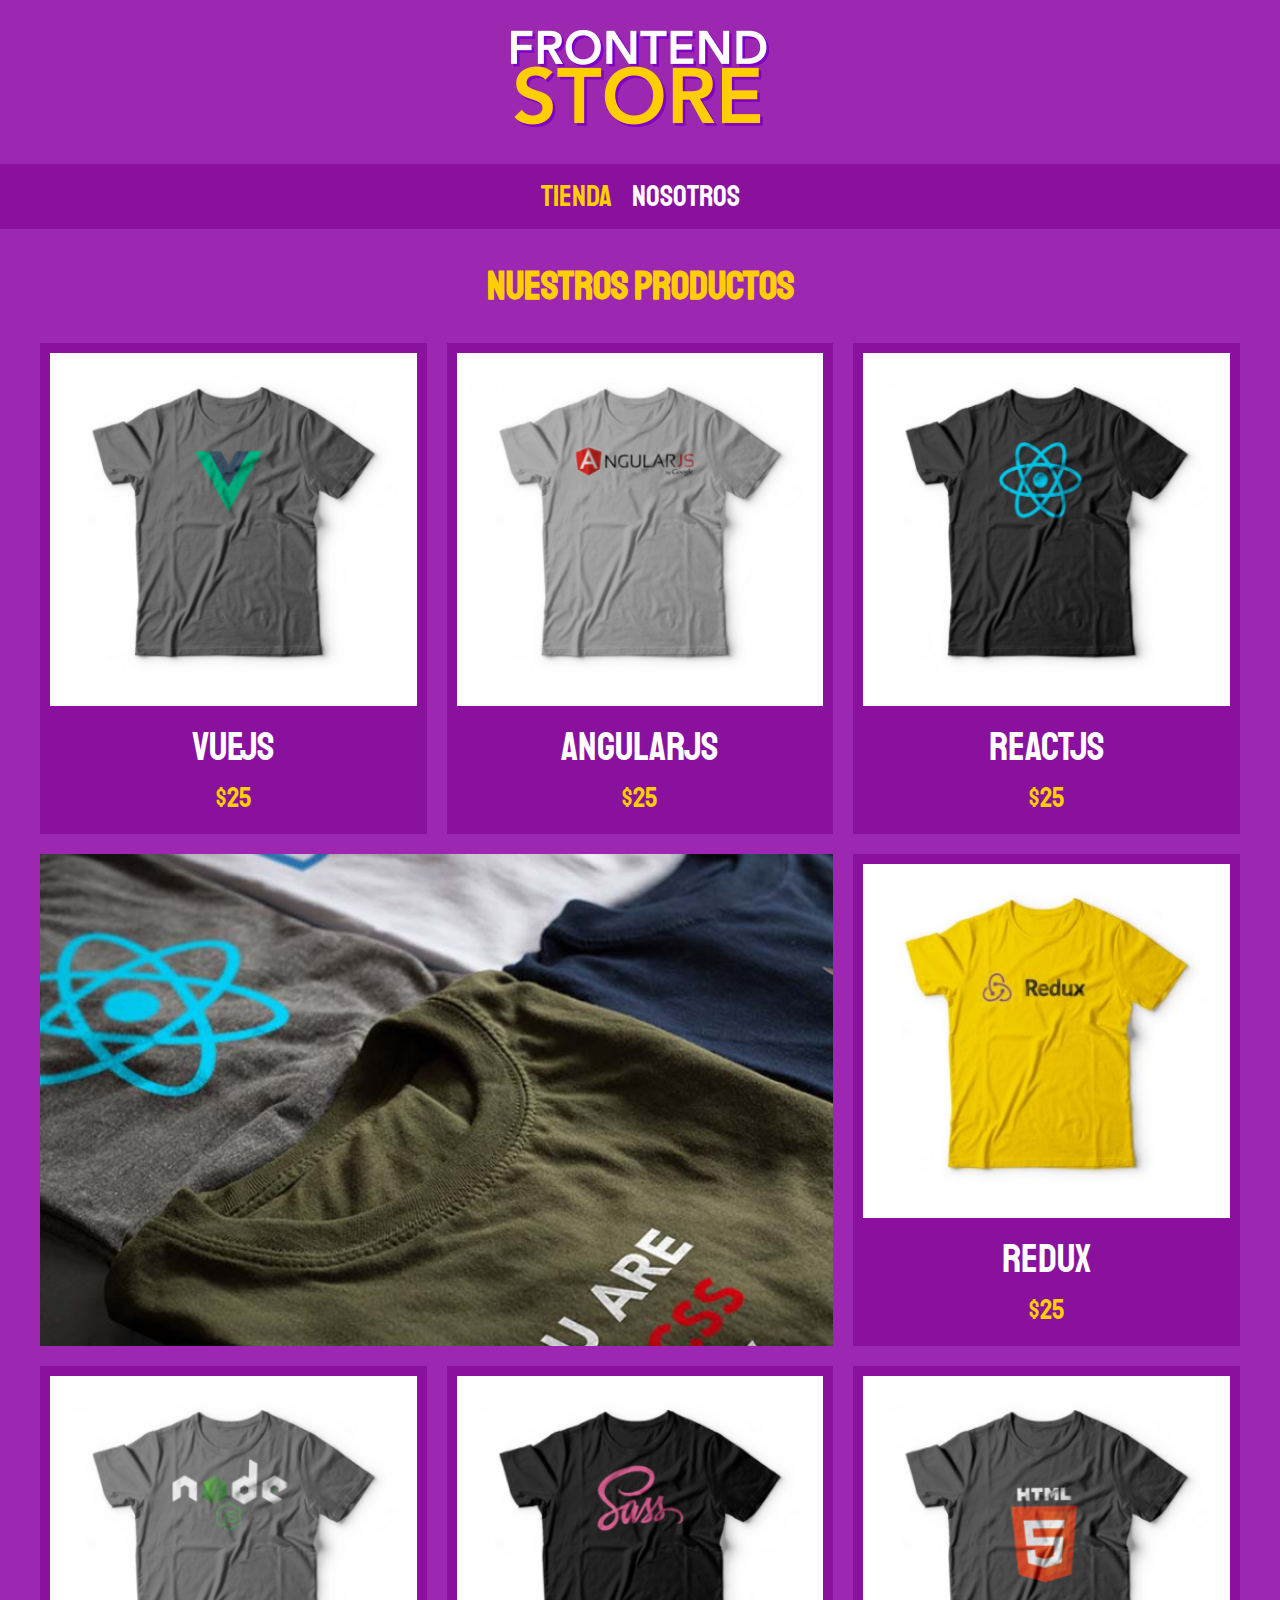
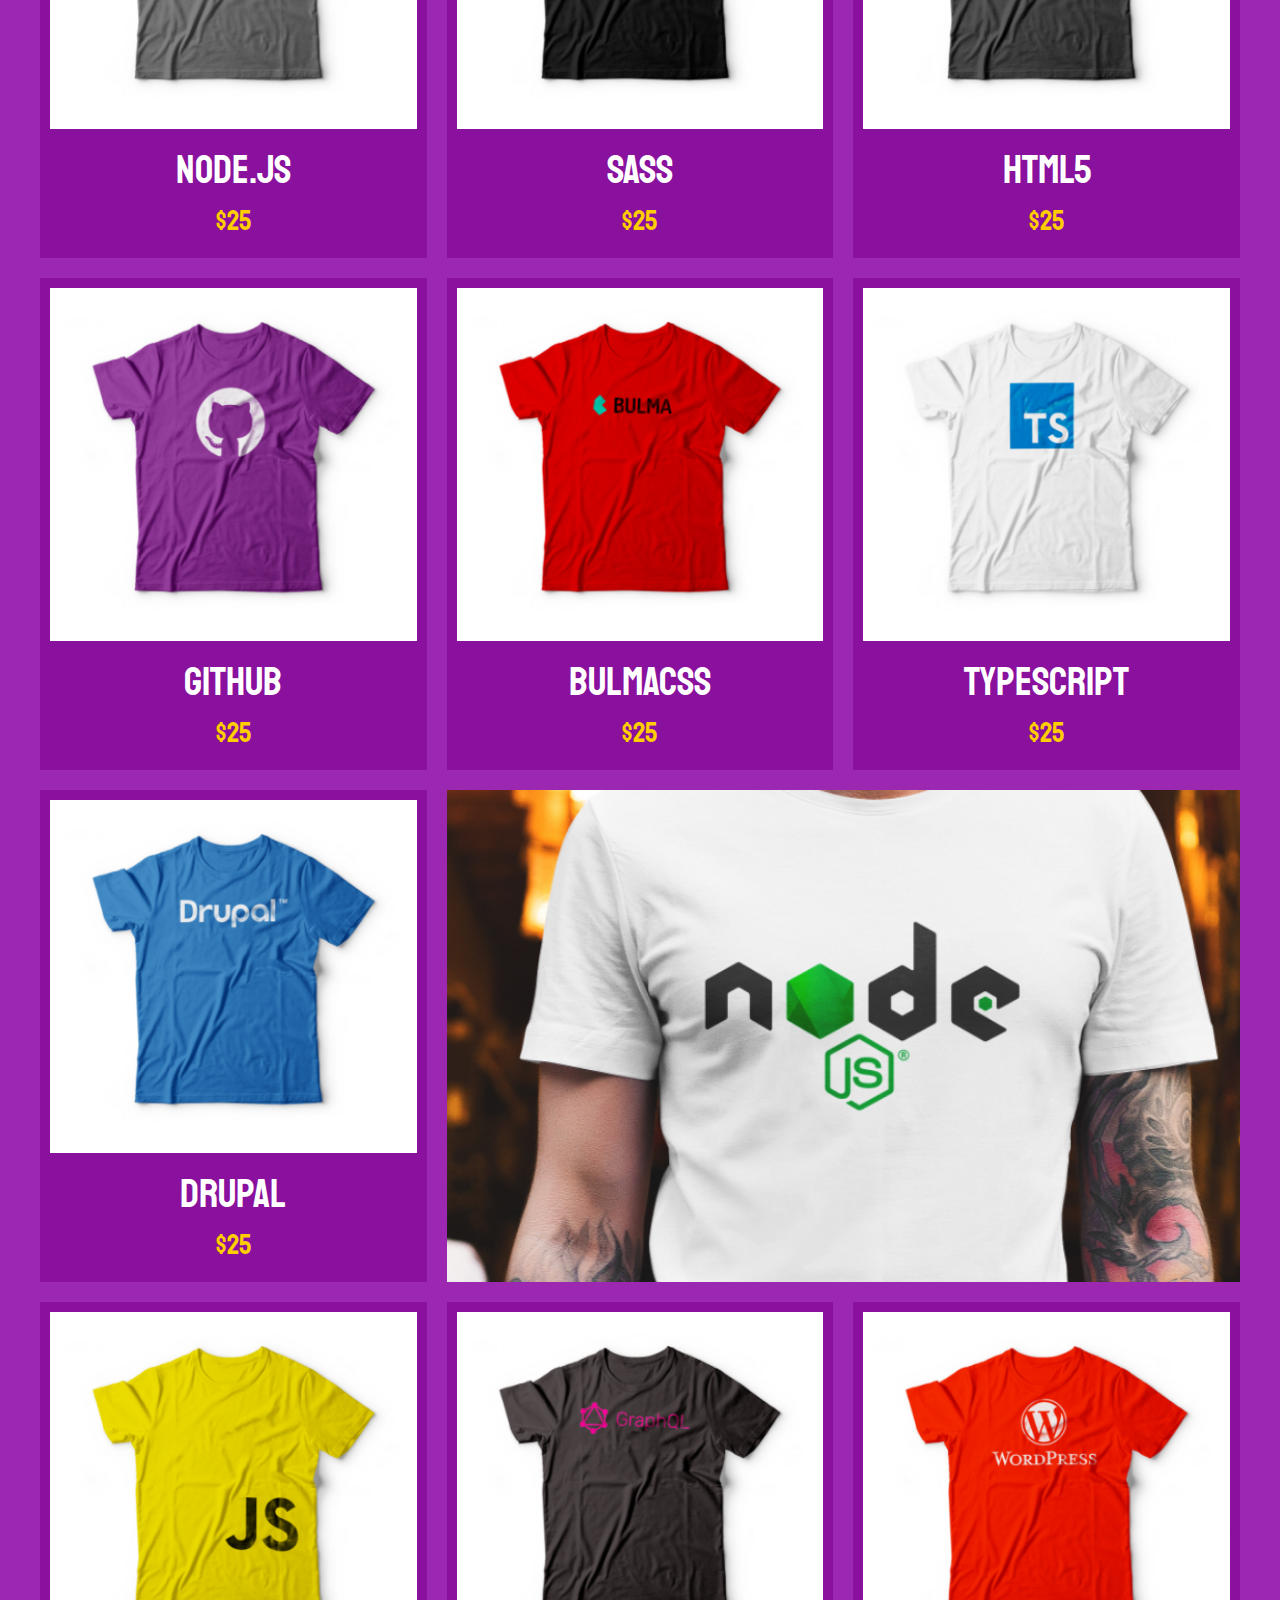
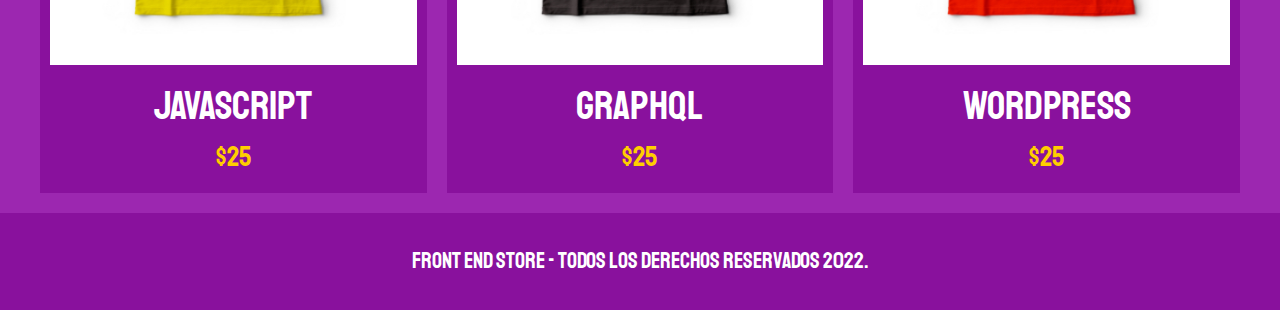
<file: index.html>
<!DOCTYPE html>
<html lang="en">

<head>
    <meta charset="UTF-8">
    <meta name="viewport" content="width=device-width, initial-scale=1.0">
    <title>FrontEnd Store</title>
    <link rel="stylesheet" href="../css/normalize.css">
    <link rel="preconnect" href="https://fonts.gstatic.com">
    <link href="https://fonts.googleapis.com/css2?family=Staatliches&display=swap" rel="stylesheet">
    <link rel="stylesheet" href="css/styles.css" media="screen">
</head>

<body>
    <header class="header">
        <a href="../index.html">
            <img class="header__logo" src="img/logo.png" alt="Logotipo">
        </a>
    </header>
    <nav class="navegacion">
        <a class="navegacion__enlace navegacion__enlace--activo" href="../index.html">Tienda</a>
        <a class="navegacion__enlace" href="../nosotros.html">Nosotros</a>
    </nav>
    <main class="contenedor">
        <h1>Nuestros Productos</h1>

        <div class="grid">
            <div class="Producto">
                <a href="../producto.html">
                    <img class="producto__imagen" src="img/1.jpg" alt="imagen camisa">
                    <div class="producto__informacion">
                        <p class="producto__nombre">VueJS</p>
                        <p class="producto__precio">$25</p>
                    </div>
                </a>
            </div>
            <!--.producto-->
            <div class="Producto">
                <a href="../producto.html">
                    <img class="producto__imagen" src="img/2.jpg" alt="imagen camisa">
                    <div class="producto__informacion">
                        <p class="producto__nombre">AngularJS</p>
                        <p class="producto__precio">$25</p>
                    </div>
                </a>
            </div>
            <!--.producto-->
            <div class="Producto">
                <a href="../producto.html">
                    <img class="producto__imagen" src="img/3.jpg" alt="imagen camisa">
                    <div class="producto__informacion">
                        <p class="producto__nombre">ReactJS</p>
                        <p class="producto__precio">$25</p>
                    </div>
                </a>
            </div>
            <!--.producto-->
            <div class="Producto">
                <a href="../producto.html">
                <img class="producto__imagen" src="img/4.jpg" alt="imagen camisa">
                <div class="producto__informacion">
                    <p class="producto__nombre">Redux</p>
                    <p class="producto__precio">$25</p>
                </div>
                </a>
            </div> <!--.producto-->
            <div class="Producto">
                <a href="../producto.html">
                <img class="producto__imagen" src="img/5.jpg" alt="imagen camisa">
                <div class="producto__informacion">
                    <p class="producto__nombre">Node.js</p>
                    <p class="producto__precio">$25</p>
                </div>
                </a>
            </div> <!--.producto-->
            <div class="Producto">
                <a href="../producto.html">
                <img class="producto__imagen" src="img/6.jpg" alt="imagen camisa">
                <div class="producto__informacion">
                    <p class="producto__nombre">SASS</p>
                    <p class="producto__precio">$25</p>
                </div>
                </a>
            </div> <!--.producto-->
            <div class="Producto">
                <a href="../producto.html">
                <img class="producto__imagen" src="img/7.jpg" alt="imagen camisa">
                <div class="producto__informacion">
                    <p class="producto__nombre">HTML5</p>
                    <p class="producto__precio">$25</p>
                </div>
                </a>
            </div> <!--.producto-->
            <div class="Producto">
                <a href="../producto.html">
                <img class="producto__imagen" src="img/8.jpg" alt="imagen camisa">
                <div class="producto__informacion">
                    <p class="producto__nombre">Github</p>
                    <p class="producto__precio">$25</p>
                </div>
                </a>
            </div> <!--.producto-->
            <div class="Producto">
                <a href="../producto.html">
                <img class="producto__imagen" src="img/9.jpg" alt="imagen camisa">
                <div class="producto__informacion">
                    <p class="producto__nombre">BulmaCSS</p>
                    <p class="producto__precio">$25</p>
                </div>
                </a>
            </div> <!--.producto-->
            <div class="Producto">
                <a href="../producto.html">
                <img class="producto__imagen" src="img/10.jpg" alt="imagen camisa">
                <div class="producto__informacion">
                    <p class="producto__nombre">TypeScript</p>
                    <p class="producto__precio">$25</p>
                </div>
                </a>
            </div> <!--.producto-->
            <div class="Producto">
                <a href="../producto.html">
                <img class="producto__imagen" src="img/11.jpg" alt="imagen camisa">
                <div class="producto__informacion">
                    <p class="producto__nombre">Drupal</p>
                    <p class="producto__precio">$25</p>
                </div>
                </a>
            </div> <!--.producto-->
            <div class="Producto">
                <a href="../producto.html">
                <img class="producto__imagen" src="img/12.jpg" alt="imagen camisa">
                <div class="producto__informacion">
                    <p class="producto__nombre">JavaScript</p>
                    <p class="producto__precio">$25</p>
                </div>
                </a>
            </div> <!--.producto-->
            <div class="Producto">
                <a href="../producto.html">
                <img class="producto__imagen" src="img/13.jpg" alt="imagen camisa">
                <div class="producto__informacion">
                    <p class="producto__nombre">GraphQL</p>
                    <p class="producto__precio">$25</p>
                </div>
                </a>
            </div> <!--.producto-->
            <div class="Producto">
                <a href="../producto.html">
                <img class="producto__imagen" src="img/14.jpg" alt="imagen camisa">
                <div class="producto__informacion">
                    <p class="producto__nombre">WordPress</p>
                    <p class="producto__precio">$25</p>
                </div>
                </a>
            </div> <!--.producto-->
            <div class="grafico grafico--camisas"></div>
            <div class="grafico grafico--node"></div>
        </div>
    </main>
    <footer class="footer">
        <p class="footer__texto">Front End Store - Todos los derechos Reservados 2022.</p>
    </footer>
</body>

</html>
</file>
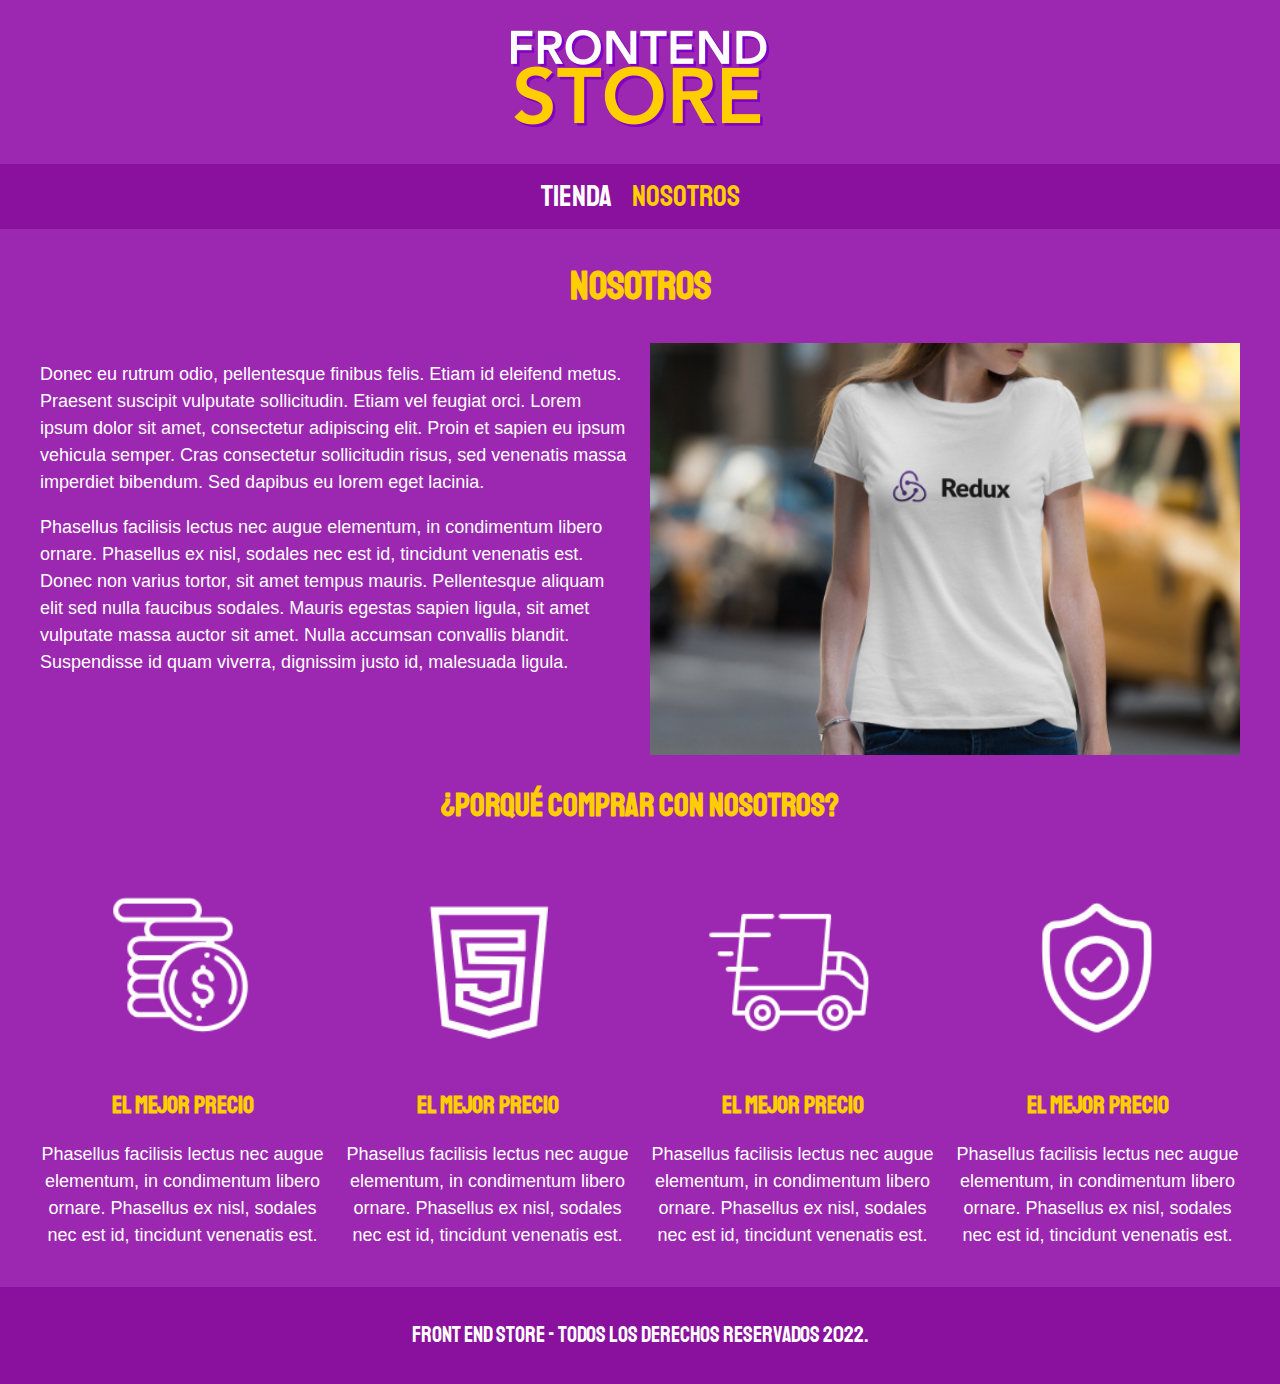
<file: nosotros.html>
<!DOCTYPE html>
<html lang="en">

<head>
    <meta charset="UTF-8">
    <meta name="viewport" content="width=device-width, initial-scale=1.0">
    <title>FrontEnd Store</title>
    <link rel="stylesheet" href="../css/normalize.css">
    <link rel="preconnect" href="https://fonts.gstatic.com">
    <link href="https://fonts.googleapis.com/css2?family=Staatliches&display=swap" rel="stylesheet">
    <link rel="stylesheet" href="css/styles.css" media="screen">
</head>

<body>
    <header class="header">
        <a href="../index.html">
            <img class="header__logo" src="img/logo.png" alt="Logotipo">
        </a>
    </header>
    <nav class="navegacion">
        <a class="navegacion__enlace" href="../index.html">Tienda</a>
        <a class="navegacion__enlace navegacion__enlace--activo" href="../nosotros.html">Nosotros</a>
    </nav>
    <main class="contenedor">
        <h1>Nosotros</h1>
        <div class="nosotros">
            <div classs="nosotros__contenido">
                <p>Donec eu rutrum odio, pellentesque finibus felis. Etiam id eleifend metus. Praesent suscipit
                    vulputate sollicitudin. Etiam vel feugiat orci. Lorem ipsum dolor sit amet, consectetur adipiscing
                    elit. Proin et sapien eu ipsum vehicula semper. Cras consectetur sollicitudin risus, sed venenatis
                    massa imperdiet bibendum. Sed dapibus eu lorem eget lacinia.</p>

                <p>Phasellus facilisis lectus nec augue elementum, in condimentum libero ornare. Phasellus ex nisl,
                    sodales nec est id, tincidunt venenatis est. Donec non varius tortor, sit amet tempus mauris.
                    Pellentesque aliquam elit sed nulla faucibus sodales. Mauris egestas sapien ligula, sit amet
                    vulputate massa auctor sit amet. Nulla accumsan convallis blandit. Suspendisse id quam viverra,
                    dignissim justo id, malesuada ligula.</p>
            </div>
            <img class="nosotros__imagen" src="img/nosotros.jpg" alt="imagen nosotros">
        </div>
    </main>

    <section class="contenedor comprar">
        <h2 class="comprar__titulo">¿Porqué Comprar con nosotros?</h2>

        <div class="bloques">
            <div class="bloque">
                <img class="bloque__imagen" src="img/icono_1.png" alt="porque comprar">
                <h3 class="bloque__titulo">El Mejor Precio</h3>
                <p>Phasellus facilisis lectus nec augue elementum, in condimentum libero ornare. Phasellus ex nisl,
                    sodales nec est id, tincidunt venenatis est.</p>
            </div><!--bloque-->
            <div class="bloque">
                <img class="bloque__imagen" src="img/icono_2.png" alt="porque comprar">
                <h3 class="bloque__titulo">El Mejor Precio</h3>
                <p>Phasellus facilisis lectus nec augue elementum, in condimentum libero ornare. Phasellus ex nisl,
                    sodales nec est id, tincidunt venenatis est.</p>
            </div><!--bloque-->
            <div class="bloque">
                <img class="bloque__imagen" src="img/icono_3.png" alt="porque comprar">
                <h3 class="bloque__titulo">El Mejor Precio</h3>
                <p>Phasellus facilisis lectus nec augue elementum, in condimentum libero ornare. Phasellus ex
                    nisl,
                    sodales nec est id, tincidunt venenatis est.</p>
            </div><!--bloque-->
            <div class="bloque">
                <img class="bloque__imagen" src="img/icono_4.png" alt="porque comprar">
                <h3 class="bloque__titulo">El Mejor Precio</h3>
                <p>Phasellus facilisis lectus nec augue elementum, in condimentum libero ornare. Phasellus
                    ex
                    nisl, sodales nec est id, tincidunt venenatis est.</p>
            </div><!--bloque-->
        </div>
    </section>
    <footer class="footer">
        <p class="footer__texto">Front End Store - Todos los derechos Reservados 2022.</p>
    </footer>
</body>

</html>
</file>
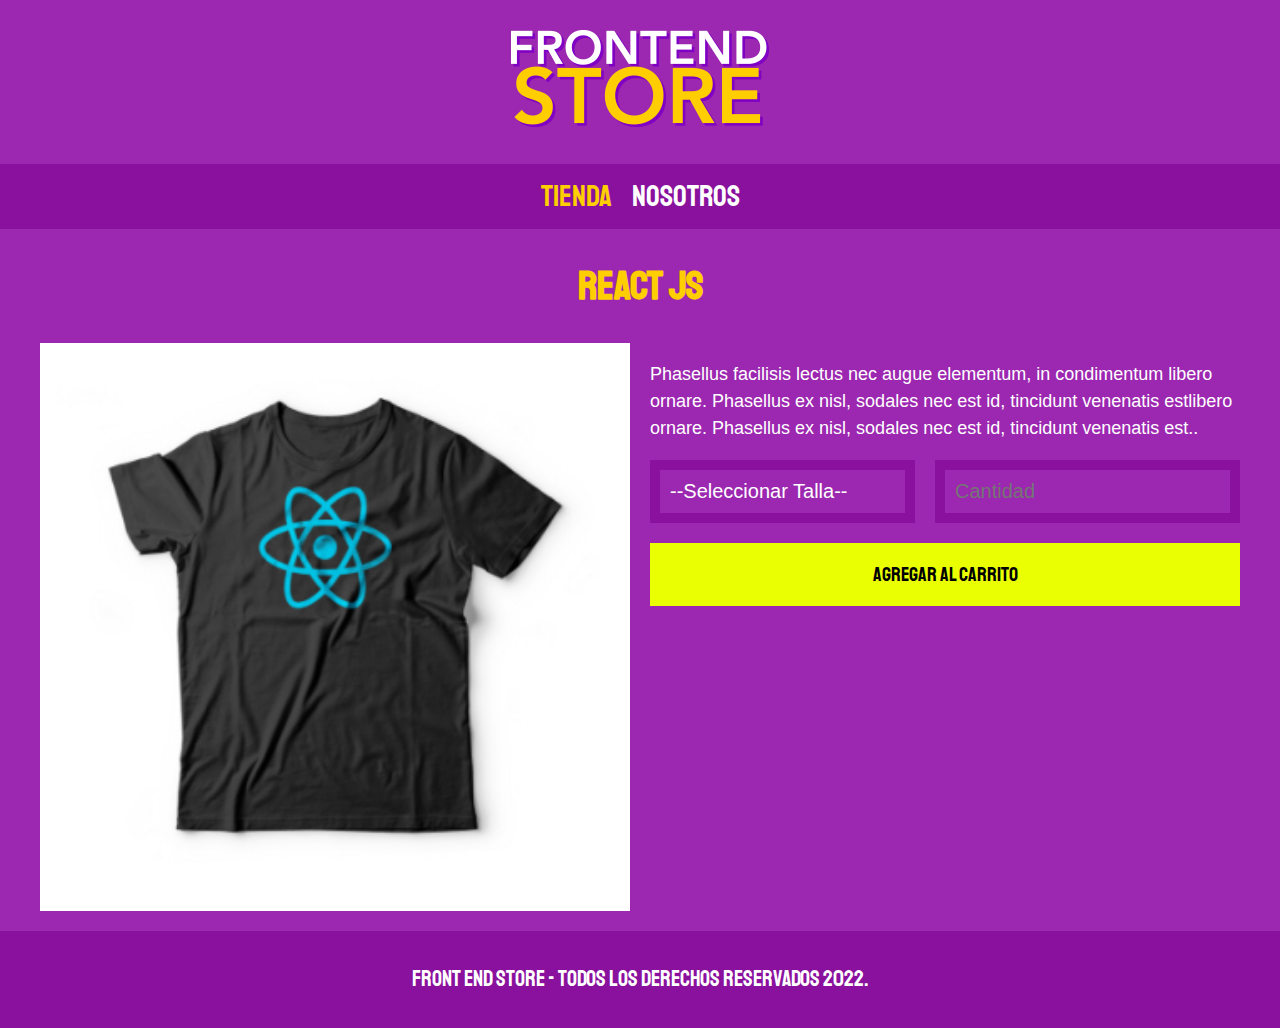
<file: producto.html>
<!DOCTYPE html>
<html lang="en">
    <head>
        <meta charset="UTF-8">
        <meta name="viewport" content="width=device-width, initial-scale=1.0">
        <title>FrontEnd Store</title>
        <link rel="stylesheet" href="../css/normalize.css">
        <link rel="preconnect" href="https://fonts.gstatic.com">
        <link href="https://fonts.googleapis.com/css2?family=Staatliches&display=swap" rel="stylesheet"> 
        <link rel="stylesheet" href="css/styles.css" media="screen">
    </head>
    <body>
        <header class="header">
            <a href="../index.html">
                <img class="header__logo" src="img/logo.png" alt="Logotipo">
            </a>
        </header>
        <nav class="navegacion">
            <a class="navegacion__enlace navegacion__enlace--activo" href="../index.html">Tienda</a>
            <a class="navegacion__enlace" href="../nosotros.html">Nosotros</a>
        </nav>
        <main class="contenedor">
            <h1>React JS</h1>

            <div class="camisa">
                <img class="camisa__imagen" src="img/3.jpg" alt="Imagen del producto">

                <div class="camisa__contenido">
                    <p>Phasellus facilisis lectus nec augue elementum, in condimentum libero ornare. Phasellus ex nisl,
                        sodales nec est id, tincidunt venenatis estlibero ornare. Phasellus ex nisl,
                        sodales nec est id, tincidunt venenatis est..</p>
                    <form class="formulario">
                        <select class="formulario__campo">
                            <option disabled selected>--Seleccionar Talla--</option>
                            <option>Chica</option>
                            <option>Mediana</option>
                            <option>Grande</option>
                        </select>
                        <input class="formulario__campo" type="number" placeholder="Cantidad" min="1">
                        <input class="formulario__submit" type="submit" value="Agregar Al Carrito">
                    </form>
                </div>
            </div>
        </main>
        <footer class="footer">
            <p class="footer__texto">Front End Store - Todos los derechos Reservados 2022.</p>
        </footer>
    </body>

</html>
</file>
<file: css/styles.css>
:root{
    --primario: #9c27b0 ;
    --primarioOscuro: #89119d; 
    --secundario: #ffce00 ;
    --secundarioOscuro: rgb(233, 287,2) ;
    --blanco: #ffffff ;
    --negro: #000000 ;

    --fuentePrincipal: 'Staatliches', cursive ;
}
html {
    box-sizing: border-box;
    font-size: 62.5% ;
}

*, *:before, *:after {
    box-sizing: inherit;
}
body{
    background-color: var(--primario) ;
    font-size: 1.6rem ;
    line-height: 1.5 ;
}
p{
    font-size: 1.8rem ;
    font-family: Arial, Helvetica, sans-serif ;
    color: var(--blanco) ;
}
a{
    text-decoration: none ;
}
img{
    width: 100% ;
}
.contenedor{
    max-width: 120rem ;
    margin: 0 auto ;
}
h1, h2, h3{
    text-align: center ;
    color: var(--secundario) ;
    font-family: var(--fuentePrincipal) ;
}
h1{
    font-size: 4rem ;
}
h2{
    font-size: 3.2rem ;
}
h3{
    font-size: 2.4rem ;
}
.header{
    display: flex ;
    justify-content: center ;
}
.header__logo{
    margin: 3rem 0 ;
}
.footer{
    background-color: var(--primarioOscuro) ;
    padding: 1rem 0 ;
    margin-top: 2rem ; 
}
.footer__texto{
    font-family: var(--fuentePrincipal) ;
    text-align: center ;
    font-size: 2.2rem ;
}
.navegacion{
    background-color: var(--primarioOscuro) ;
    padding: 1rem 0 ;
    display: flex ;
    justify-content: center ;
    gap: 2rem ;
}
.navegacion__enlace{
    font-family: var(--fuentePrincipal) ;
    color: var(--blanco) ;
    font-size: 3rem ;
}
.navegacion__enlace--activo,
.navegacion__enlace:hover{
    color: var(--secundario) ;
}
.grid{
    display: grid ;
    grid-template-columns: repeat(2, 1fr) ;
    gap: 2rem ;
}
@media (min-width: 768px) {
    .grid{
        grid-template-columns: repeat(3, 1fr) ;
    }
}
.Producto{
    background-color: var(--primarioOscuro) ;
    padding: 1rem ;
}
.producto__nombre{
font-size: 4rem ;
}
.producto__precio{
font-size: 2.8rem ;
color: var(--secundario) ;
}
.producto__nombre,
.producto__precio{
    font-family: var(--fuentePrincipal) ;
    margin: 1rem 0 ;
    text-align: center ;
    line-height: 1.2 ;
}
.grafico{
    min-height: 30rem ;
    background-repeat: no-repeat ;
    background-size: cover ;
    grid-column: 1/3 ;
}
.grafico--camisas{
    grid-row: 2/3 ;
    background-image: url(../img/grafico1.jpg);
}
.grafico--node{
    background-image: url(../img/grafico2.jpg);
    grid-row: 8/9 ;
}
@media (min-width: 768px) {
    .grafico--node{
        grid-row: 5/6 ;
        grid-column: 2/4 ;
    }
}
.nosotros{
    display: grid ;
    grid-template-rows: repeat(2, auto) ;
}
@media (min-width: 768px) {
    .nosotros{
        display: grid ;
        grid-template-columns: repeat(2, 1fr) ;
        column-gap: 2rem ;
    }
}
.nosotros__imagen{
    grid-row: 1/2 ;
}
@media (min-width: 768px) {
    .nosotros__imagen{
        grid-column: 2/3 ;
    }
}
.bloques{
    display: grid ;
    grid-template-columns: repeat(2, 1fr) ;
    gap: 2rem ;
}
@media (min-width: 768px) {
    .bloques{
        grid-template-columns: repeat(4, 1fr) ;
    }
}
.bloque{
    text-align: center ;
}
.bloque__titulo{
    margin: 0 ;
}
@media (min-width: 768px) {
    .camisa{
        display: grid ;
        grid-template-columns: repeat(2, 1fr) ;
        column-gap: 2rem ;
    }
}
.formulario{
    display: grid ;
    grid-template-columns: repeat(2, 1fr) ;
    gap: 2rem ;

}
.formulario__campo{
   border: 1rem solid var(--primarioOscuro) ;
   background-color: transparent ;
   color: var(--blanco) ;
   font-size: 2rem ;
   font-family: Arial, Helvetica, sans-serif ;
   padding: 1rem ;
   appearance: none ;
}
.formulario__submit{
    background-color: var(--secundarioOscuro) ;
    border: none ;
    font-size: 2rem ;
    font-family: var(--fuentePrincipal) ;
    padding: 2rem ;
    transition: background-color .3s ease ;
    grid-column: 1/3 ;
}
.formulario__submit:hover{
    cursor: pointer ;
    background-color: var(--secundario) ;
}
</file>
